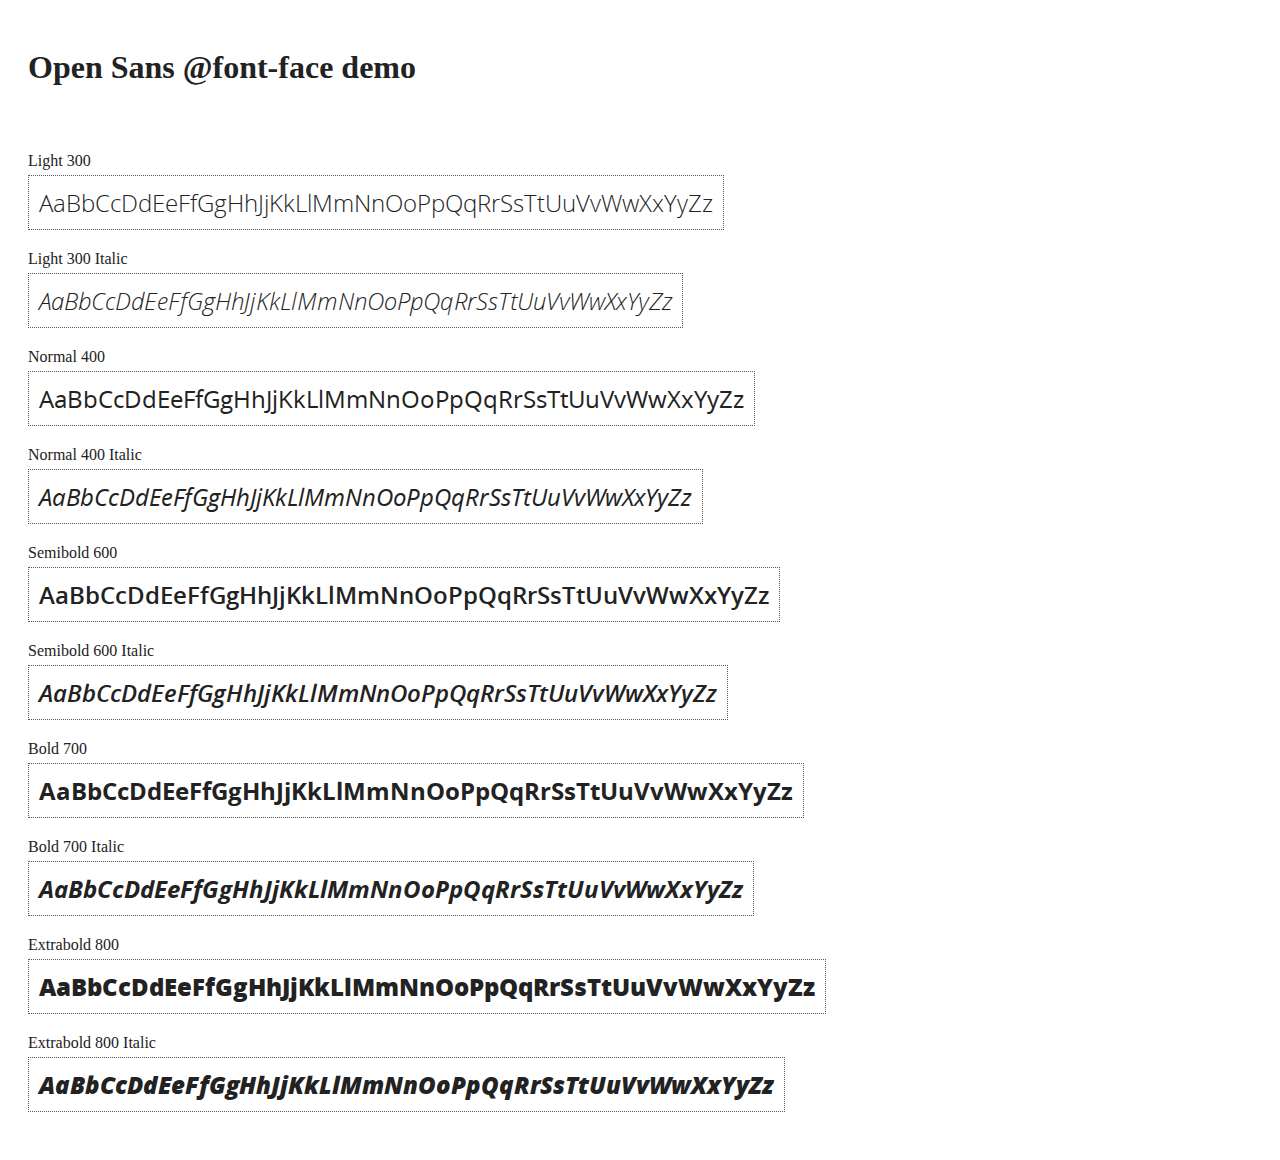
<file: angular-1.5.5/docs/components/open-sans-fontface-1.0.4/index.html>
<!DOCTYPE html>
<html>
	<head>
		<title>Open Sans @font-face demo</title>
		<meta charset="UTF-8" />
		<link rel="stylesheet" href="open-sans.css" type="text/css" />
		<style>
		body {
			padding: 20px;
			color: #222;
			background: #fff;
		}

		span { display: block; }

		.font-demo {
			display: inline-block;
			margin: 5px 0 20px;
			padding: 10px;
			border: 1px dotted #555;
			font-family: 'Open Sans';
			font-size: 24px;
		}
		</style>
	</head>
	<body>
		<h1>Open Sans @font-face demo</h1>
		<div style="margin-bottom:20px">
			<iframe src="http://ghbtns.com/github-btn.html?user=FontFaceKit&amp;repo=open-sans&amp;type=watch&amp;count=true"
					style="width:110px;height:20px;border:0"></iframe>
			<iframe src="http://ghbtns.com/github-btn.html?user=FontFaceKit&amp;repo=open-sans&amp;type=fork&amp;count=true"
					style="width:95px;height:20px;border:0"></iframe>
		</div>

		<span>Light 300</span>
		<div class="font-demo" style="font-weight:300">
			AaBbCcDdEeFfGgHhJjKkLlMmNnOoPpQqRrSsTtUuVvWwXxYyZz
		</div>

		<span>Light 300 Italic</span>
		<div class="font-demo" style="font-weight:300;font-style:italic">
			AaBbCcDdEeFfGgHhJjKkLlMmNnOoPpQqRrSsTtUuVvWwXxYyZz
		</div>

		<span>Normal 400</span>
		<div class="font-demo">
			AaBbCcDdEeFfGgHhJjKkLlMmNnOoPpQqRrSsTtUuVvWwXxYyZz
		</div>

		<span>Normal 400 Italic</span>
		<div class="font-demo" style="font-style:italic">
			AaBbCcDdEeFfGgHhJjKkLlMmNnOoPpQqRrSsTtUuVvWwXxYyZz
		</div>

		<span>Semibold 600</span>
		<div class="font-demo" style="font-weight:600">
			AaBbCcDdEeFfGgHhJjKkLlMmNnOoPpQqRrSsTtUuVvWwXxYyZz
		</div>

		<span>Semibold 600 Italic</span>
		<div class="font-demo" style="font-weight:600;font-style:italic">
			AaBbCcDdEeFfGgHhJjKkLlMmNnOoPpQqRrSsTtUuVvWwXxYyZz
		</div>

		<span>Bold 700</span>
		<div class="font-demo" style="font-weight:700">
			AaBbCcDdEeFfGgHhJjKkLlMmNnOoPpQqRrSsTtUuVvWwXxYyZz
		</div>

		<span>Bold 700 Italic</span>
		<div class="font-demo" style="font-weight:700;font-style:italic">
			AaBbCcDdEeFfGgHhJjKkLlMmNnOoPpQqRrSsTtUuVvWwXxYyZz
		</div>

		<span>Extrabold 800</span>
		<div class="font-demo" style="font-weight:800">
			AaBbCcDdEeFfGgHhJjKkLlMmNnOoPpQqRrSsTtUuVvWwXxYyZz
		</div>

		<span>Extrabold 800 Italic</span>
		<div class="font-demo" style="font-weight:800;font-style:italic">
			AaBbCcDdEeFfGgHhJjKkLlMmNnOoPpQqRrSsTtUuVvWwXxYyZz
		</div>
	</body>
</html>
</file>
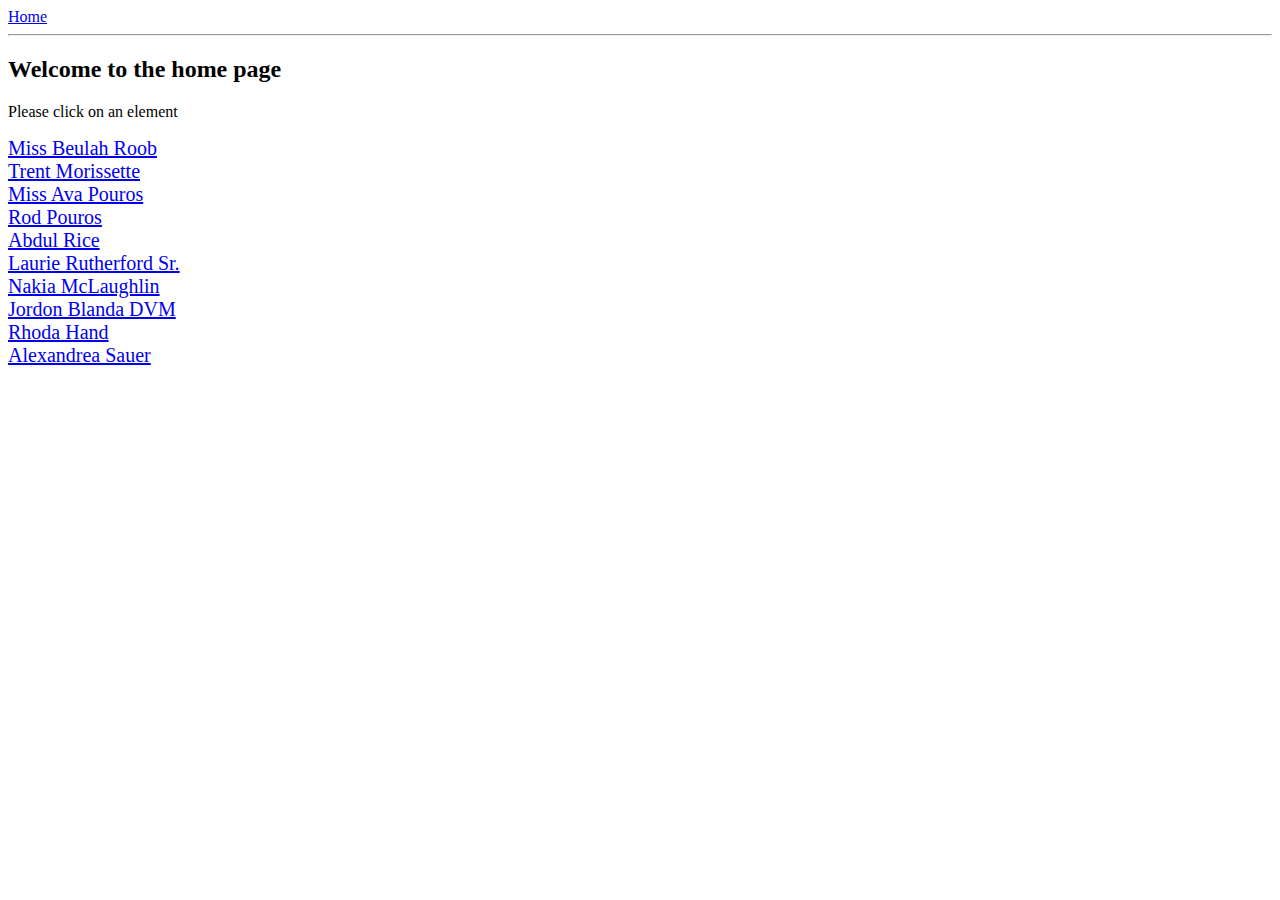
<file: angular-1.5.5/docs/examples/example-anchoringExample/index.html>
<!doctype html>
<html lang="en">
<head>
  <meta charset="UTF-8">
  <title>Example - example-anchoringExample</title>
  <link href="animations.css" rel="stylesheet" type="text/css">
  

  <script src="../../../angular.min.js"></script>
  <script src="../../../angular-animate.js"></script>
  <script src="../../../angular-route.js"></script>
  <script src="script.js"></script>
  

  
</head>
<body ng-app="anchoringExample">
  <a href="#/">Home</a>
<hr />
<div class="view-container">
  <div ng-view class="view"></div>
</div>
</body>
</html>
</file>
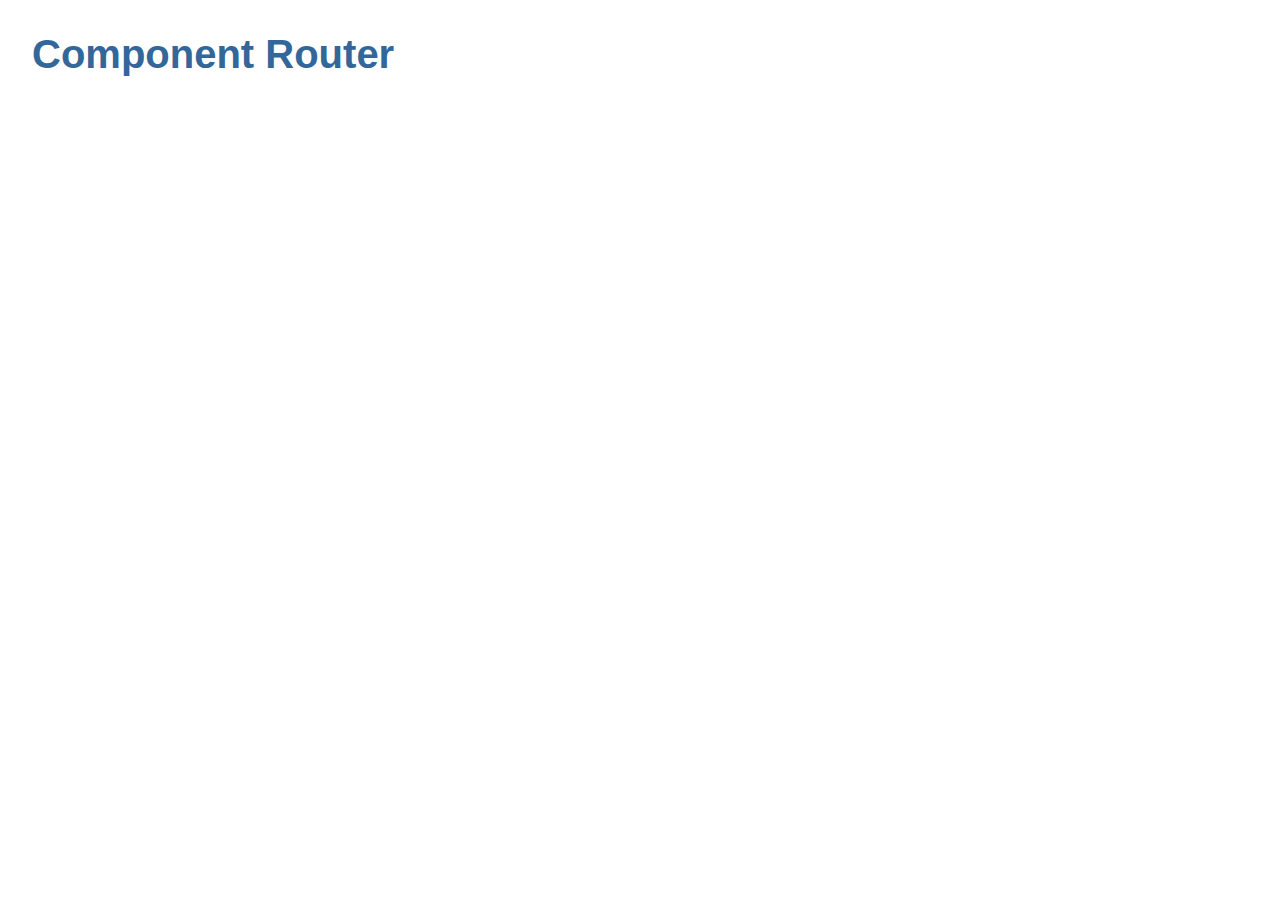
<file: angular-1.5.5/docs/examples/example-componentRouter/index.html>
<!doctype html>
<html lang="en">
<head>
  <meta charset="UTF-8">
  <title>Example - example-componentRouter</title>
  <link href="styles.css" rel="stylesheet" type="text/css">
  

  <script src="../../../angular.min.js"></script>
  <script src="app.js"></script>
  <script src="heroes.js"></script>
  <script src="crisis.js"></script>
  <script src="dialog.js"></script>
  

  <script type="text/javascript">
    angular.element(document.getElementsByTagName('head')).append(angular.element('<base href="' + window.location.pathname + '" />'));
  </script>
</head>
<body ng-app="app">
  <h1 class="title">Component Router</h1>
<app></app>

<!-- Load up the router library - normally you might use npm and host it locally -->
<script src="https://npmcdn.com/@angular/router@0.2.0/angular1/angular_1_router.js"></script>
</body>
</html>
</file>
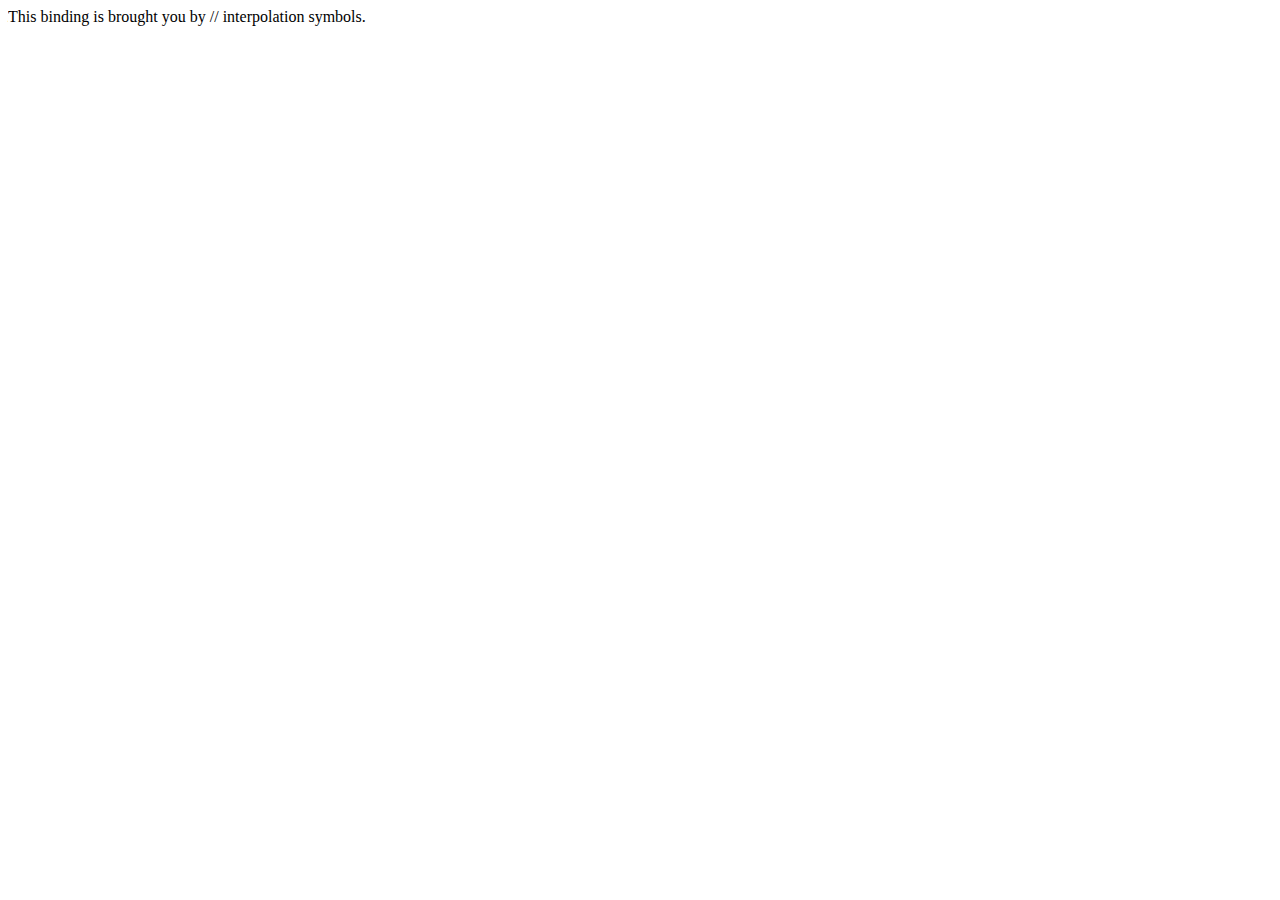
<file: angular-1.5.5/docs/examples/example-custom-interpolation-markup/index.html>
<!doctype html>
<html lang="en">
<head>
  <meta charset="UTF-8">
  <title>Example - example-custom-interpolation-markup</title>
  

  <script src="../../../angular.min.js"></script>
  

  
</head>
<body ng-app="customInterpolationApp">
  <script>
  var customInterpolationApp = angular.module('customInterpolationApp', []);

  customInterpolationApp.config(function($interpolateProvider) {
    $interpolateProvider.startSymbol('//');
    $interpolateProvider.endSymbol('//');
  });


  customInterpolationApp.controller('DemoController', function() {
      this.label = "This binding is brought you by // interpolation symbols.";
  });
</script>
<div ng-controller="DemoController as demo">
    //demo.label//
</div>
</body>
</html>
</file>
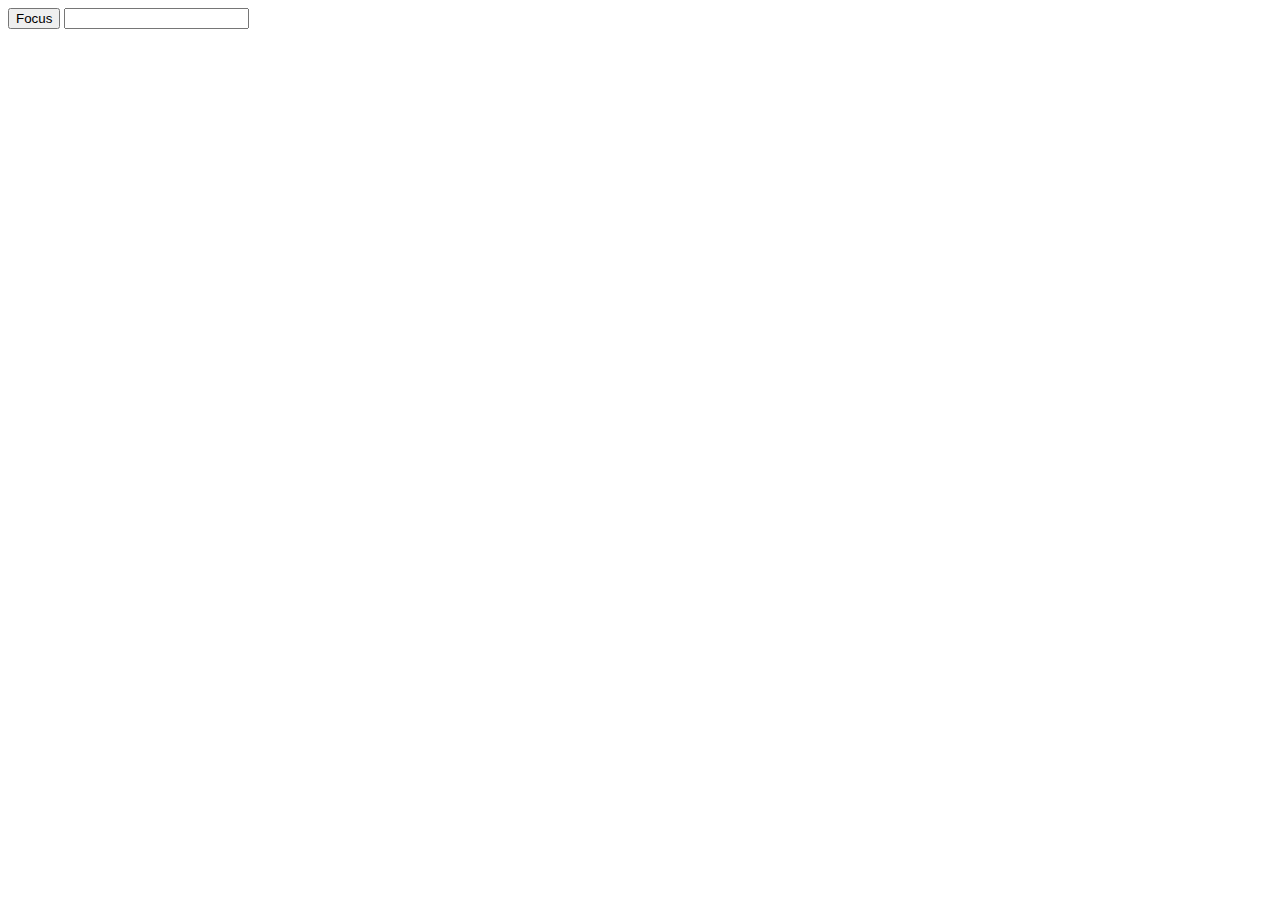
<file: angular-1.5.5/docs/examples/example-error-$rootScope-inprog/index.html>
<!doctype html>
<html lang="en">
<head>
  <meta charset="UTF-8">
  <title>Example - example-error-$rootScope-inprog</title>
  

  <script src="../../../angular.min.js"></script>
  <script src="app.js"></script>
  

  
</head>
<body ng-app="app">
  <button ng-click="focusInput = true">Focus</button>
<input ng-focus="count = count + 1" set-focus-if="focusInput" />
</body>
</html>
</file>
<file: angular-1.5.5/docs/components/open-sans-fontface-1.0.4/open-sans.css>
/* Open Sans @font-face kit */

/* BEGIN Light */
@font-face {
  font-family: 'Open Sans';
  src: url('fonts/Light/OpenSans-Light.eot');
  src: url('fonts/Light/OpenSans-Light.eot?#iefix') format('embedded-opentype'),
       url('fonts/Light/OpenSans-Light.woff') format('woff'),
       url('fonts/Light/OpenSans-Light.ttf') format('truetype'),
       url('fonts/Light/OpenSans-Light.svg#OpenSansLight') format('svg');
  font-weight: 300;
  font-style: normal;
}
/* END Light */

/* BEGIN Light Italic */
@font-face {
  font-family: 'Open Sans';
  src: url('fonts/LightItalic/OpenSans-LightItalic.eot');
  src: url('fonts/LightItalic/OpenSans-LightItalic.eot?#iefix') format('embedded-opentype'),
       url('fonts/LightItalic/OpenSans-LightItalic.woff') format('woff'),
       url('fonts/LightItalic/OpenSans-LightItalic.ttf') format('truetype'),
       url('fonts/LightItalic/OpenSans-LightItalic.svg#OpenSansLightItalic') format('svg');
  font-weight: 300;
  font-style: italic;
}
/* END Light Italic */

/* BEGIN Regular */
@font-face {
  font-family: 'Open Sans';
  src: url('fonts/Regular/OpenSans-Regular.eot');
  src: url('fonts/Regular/OpenSans-Regular.eot?#iefix') format('embedded-opentype'),
       url('fonts/Regular/OpenSans-Regular.woff') format('woff'),
       url('fonts/Regular/OpenSans-Regular.ttf') format('truetype'),
       url('fonts/Regular/OpenSans-Regular.svg#OpenSansRegular') format('svg');
  font-weight: normal;
  font-style: normal;
}
/* END Regular */

/* BEGIN Italic */
@font-face {
  font-family: 'Open Sans';
  src: url('fonts/Italic/OpenSans-Italic.eot');
  src: url('fonts/Italic/OpenSans-Italic.eot?#iefix') format('embedded-opentype'),
       url('fonts/Italic/OpenSans-Italic.woff') format('woff'),
       url('fonts/Italic/OpenSans-Italic.ttf') format('truetype'),
       url('fonts/Italic/OpenSans-Italic.svg#OpenSansItalic') format('svg');
  font-weight: normal;
  font-style: italic;
}
/* END Italic */

/* BEGIN Semibold */
@font-face {
  font-family: 'Open Sans';
  src: url('fonts/Semibold/OpenSans-Semibold.eot');
  src: url('fonts/Semibold/OpenSans-Semibold.eot?#iefix') format('embedded-opentype'),
       url('fonts/Semibold/OpenSans-Semibold.woff') format('woff'),
       url('fonts/Semibold/OpenSans-Semibold.ttf') format('truetype'),
       url('fonts/Semibold/OpenSans-Semibold.svg#OpenSansSemibold') format('svg');
  font-weight: 600;
  font-style: normal;
}
/* END Semibold */

/* BEGIN Semibold Italic */
@font-face {
  font-family: 'Open Sans';
  src: url('fonts/SemiboldItalic/OpenSans-SemiboldItalic.eot');
  src: url('fonts/SemiboldItalic/OpenSans-SemiboldItalic.eot?#iefix') format('embedded-opentype'),
       url('fonts/SemiboldItalic/OpenSans-SemiboldItalic.woff') format('woff'),
       url('fonts/SemiboldItalic/OpenSans-SemiboldItalic.ttf') format('truetype'),
       url('fonts/SemiboldItalic/OpenSans-SemiboldItalic.svg#OpenSansSemiboldItalic') format('svg');
  font-weight: 600;
  font-style: italic;
}
/* END Semibold Italic */

/* BEGIN Bold */
@font-face {
  font-family: 'Open Sans';
  src: url('fonts/Bold/OpenSans-Bold.eot');
  src: url('fonts/Bold/OpenSans-Bold.eot?#iefix') format('embedded-opentype'),
       url('fonts/Bold/OpenSans-Bold.woff') format('woff'),
       url('fonts/Bold/OpenSans-Bold.ttf') format('truetype'),
       url('fonts/Bold/OpenSans-Bold.svg#OpenSansBold') format('svg');
  font-weight: bold;
  font-style: normal;
}
/* END Bold */

/* BEGIN Bold Italic */
@font-face {
  font-family: 'Open Sans';
  src: url('fonts/BoldItalic/OpenSans-BoldItalic.eot');
  src: url('fonts/BoldItalic/OpenSans-BoldItalic.eot?#iefix') format('embedded-opentype'),
       url('fonts/BoldItalic/OpenSans-BoldItalic.woff') format('woff'),
       url('fonts/BoldItalic/OpenSans-BoldItalic.ttf') format('truetype'),
       url('fonts/BoldItalic/OpenSans-BoldItalic.svg#OpenSansBoldItalic') format('svg');
  font-weight: bold;
  font-style: italic;
}
/* END Bold Italic */

/* BEGIN Extrabold */
@font-face {
  font-family: 'Open Sans';
  src: url('fonts/ExtraBold/OpenSans-ExtraBold.eot');
  src: url('fonts/ExtraBold/OpenSans-ExtraBold.eot?#iefix') format('embedded-opentype'),
       url('fonts/ExtraBold/OpenSans-ExtraBold.woff') format('woff'),
       url('fonts/ExtraBold/OpenSans-ExtraBold.ttf') format('truetype'),
       url('fonts/ExtraBold/OpenSans-ExtraBold.svg#OpenSansExtrabold') format('svg');
  font-weight: 800;
  font-style: normal;
}
/* END Extrabold */

/* BEGIN Extrabold Italic */
@font-face {
  font-family: 'Open Sans';
  src: url('fonts/ExtraBoldItalic/OpenSans-ExtraBoldItalic.eot');
  src: url('fonts/ExtraBoldItalic/OpenSans-ExtraBoldItalic.eot?#iefix') format('embedded-opentype'),
       url('fonts/ExtraBoldItalic/OpenSans-ExtraBoldItalic.woff') format('woff'),
       url('fonts/ExtraBoldItalic/OpenSans-ExtraBoldItalic.ttf') format('truetype'),
       url('fonts/ExtraBoldItalic/OpenSans-ExtraBoldItalic.svg#OpenSansExtraboldItalic') format('svg');
  font-weight: 800;
  font-style: italic;
}
/* END Extrabold Italic */
</file>
<file: angular-1.5.5/docs/examples/example-componentRouter/styles.css>
h1 {color: #369; font-family: Arial, Helvetica, sans-serif; font-size: 250%;}
h2 { color: #369; font-family: Arial, Helvetica, sans-serif;  }
h3 { color: #444; font-weight: lighter; }
body { margin: 2em; }
body, input[text], button { color: #888; font-family: Cambria, Georgia; }
button {padding: 0.2em; font-size: 14px}

ul {list-style-type: none; margin-left: 1em; padding: 0; width: 20em;}

li { cursor: pointer; position: relative; left: 0; transition: all 0.2s ease; }
li:hover {color: #369; background-color: #EEE; left: .2em;}

/* route-link anchor tags */
a {padding: 5px; text-decoration: none; font-family: Arial, Helvetica, sans-serif; }
a:visited, a:link {color: #444;}
a:hover {color: white; background-color: #1171a3; }
a.router-link-active {color: white; background-color: #52b9e9; }

.selected { background-color: #EEE; color: #369; }

.badge {
  font-size: small;
  color: white;
  padding: 0.1em 0.7em;
  background-color: #369;
  line-height: 1em;
  position: relative;
  left: -1px;
  top: -1px;
}

crisis-detail input {
  width: 20em;
}
</file>
<file: angular-1.5.5/docs/examples/example-anchoringExample/animations.css>
.record {
  display:block;
  font-size:20px;
}
.profile {
  background:black;
  color:white;
  font-size:100px;
}
.view-container {
  position:relative;
}
.view-container > .view.ng-animate {
  position:absolute;
  top:0;
  left:0;
  width:100%;
  min-height:500px;
}
.view.ng-enter, .view.ng-leave,
.record.ng-anchor {
  transition:0.5s linear all;
}
.view.ng-enter {
  transform:translateX(100%);
}
.view.ng-enter.ng-enter-active, .view.ng-leave {
  transform:translateX(0%);
}
.view.ng-leave.ng-leave-active {
  transform:translateX(-100%);
}
.record.ng-anchor-out {
  background:red;
}
</file>
